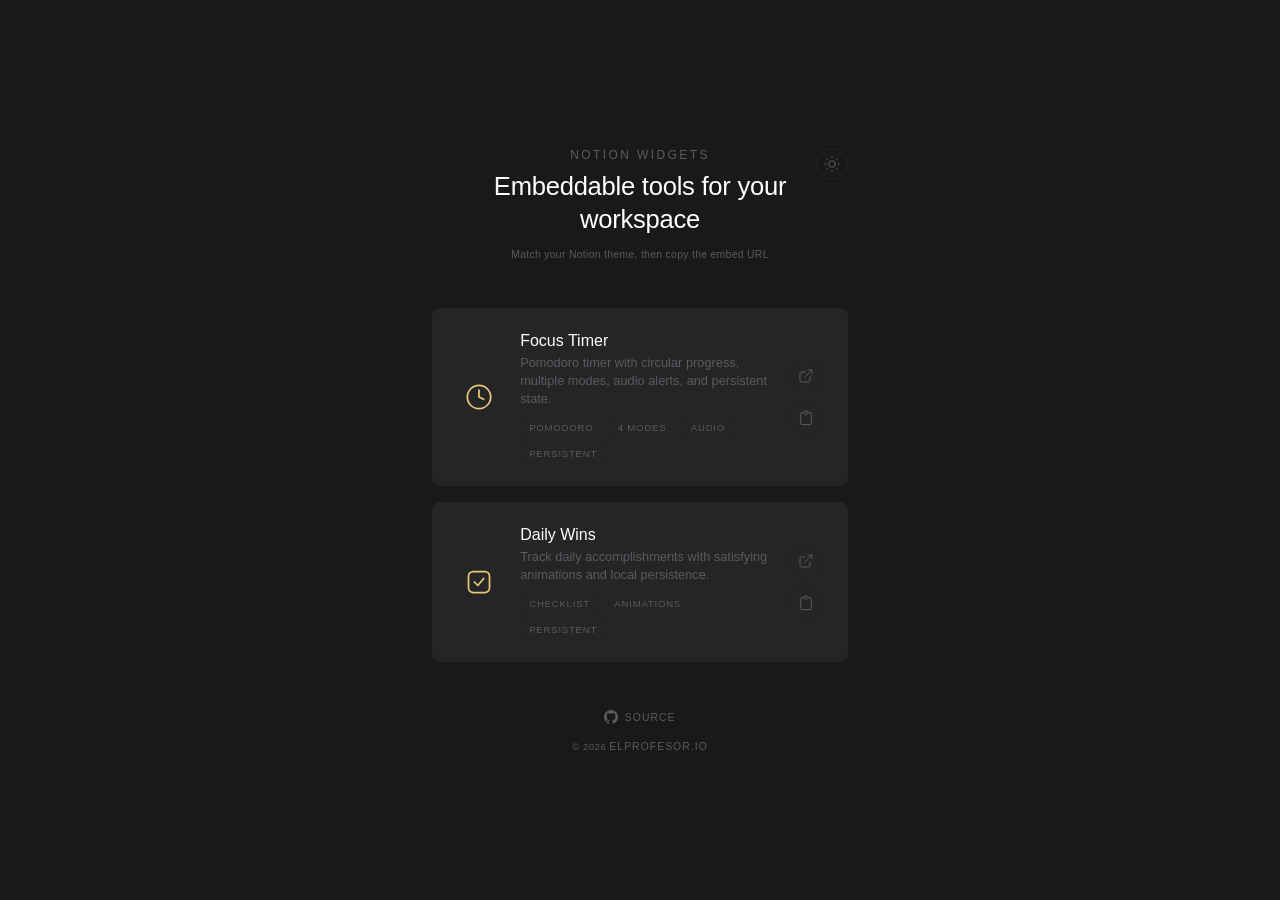
<file: index.html>
<!DOCTYPE html>
<html lang="en">
<head>
  <meta charset="UTF-8">
  <meta name="viewport" content="width=device-width, initial-scale=1.0">
  <title>Notion Widgets</title>
  <meta name="description" content="Minimalist embeddable widgets for Notion — focus timer, daily wins, and more.">
  <link rel="stylesheet" href="style.css">
</head>
<body>

<div class="page">

  <header class="header">
    <h1 class="logo">Notion Widgets</h1>
    <p class="tagline">Embeddable tools for your workspace</p>
    <button class="btn-theme" aria-label="Toggle theme">
      <svg class="icon-sun" width="16" height="16" viewBox="0 0 24 24" fill="none" stroke="currentColor" stroke-width="1.5" stroke-linecap="round" stroke-linejoin="round">
        <circle cx="12" cy="12" r="5"/>
        <line x1="12" y1="1" x2="12" y2="3"/>
        <line x1="12" y1="21" x2="12" y2="23"/>
        <line x1="4.22" y1="4.22" x2="5.64" y2="5.64"/>
        <line x1="18.36" y1="18.36" x2="19.78" y2="19.78"/>
        <line x1="1" y1="12" x2="3" y2="12"/>
        <line x1="21" y1="12" x2="23" y2="12"/>
        <line x1="4.22" y1="19.78" x2="5.64" y2="18.36"/>
        <line x1="18.36" y1="5.64" x2="19.78" y2="4.22"/>
      </svg>
      <svg class="icon-moon" width="16" height="16" viewBox="0 0 24 24" fill="none" stroke="currentColor" stroke-width="1.5" stroke-linecap="round" stroke-linejoin="round" style="display:none">
        <path d="M21 12.79A9 9 0 1 1 11.21 3 7 7 0 0 0 21 12.79z"/>
      </svg>
    </button>
    <p class="hint">Match your Notion theme, then copy the embed URL</p>
  </header>

  <main class="catalogue">

    <div class="card" data-path="/focus-timer/">
      <div class="card-icon">
        <svg width="28" height="28" viewBox="0 0 24 24" fill="none" stroke="currentColor" stroke-width="1.5" stroke-linecap="round" stroke-linejoin="round">
          <circle cx="12" cy="12" r="10"/>
          <polyline points="12,6 12,12 16,14"/>
        </svg>
      </div>
      <div class="card-body">
        <h2 class="card-title">Focus Timer</h2>
        <p class="card-desc">Pomodoro timer with circular progress, multiple modes, audio alerts, and persistent state.</p>
        <div class="card-tags">
          <span class="tag">Pomodoro</span>
          <span class="tag">4 Modes</span>
          <span class="tag">Audio</span>
          <span class="tag">Persistent</span>
        </div>
      </div>
      <div class="card-actions">
        <a href="/focus-timer/" class="btn-action btn-preview" aria-label="Preview widget" data-path="/focus-timer/" target="_blank" rel="noopener noreferrer">
          <svg width="16" height="16" viewBox="0 0 24 24" fill="none" stroke="currentColor" stroke-width="1.5" stroke-linecap="round" stroke-linejoin="round">
            <path d="M18 13v6a2 2 0 0 1-2 2H5a2 2 0 0 1-2-2V8a2 2 0 0 1 2-2h6"/>
            <polyline points="15,3 21,3 21,9"/>
            <line x1="10" y1="14" x2="21" y2="3"/>
          </svg>
        </a>
        <button class="btn-action btn-copy" aria-label="Copy embed URL" data-path="/focus-timer/">
          <svg class="icon-clipboard" width="16" height="16" viewBox="0 0 24 24" fill="none" stroke="currentColor" stroke-width="1.5" stroke-linecap="round" stroke-linejoin="round">
            <rect x="9" y="2" width="6" height="4" rx="1"/>
            <path d="M16 4h2a2 2 0 0 1 2 2v14a2 2 0 0 1-2 2H6a2 2 0 0 1-2-2V6a2 2 0 0 1 2-2h2"/>
          </svg>
          <svg class="icon-check" width="16" height="16" viewBox="0 0 24 24" fill="none" stroke="currentColor" stroke-width="1.5" stroke-linecap="round" stroke-linejoin="round" style="display:none">
            <polyline points="20,6 9,17 4,12"/>
          </svg>
        </button>
      </div>
    </div>

    <div class="card" data-path="/daily-wins/">
      <div class="card-icon">
        <svg width="28" height="28" viewBox="0 0 24 24" fill="none" stroke="currentColor" stroke-width="1.5" stroke-linecap="round" stroke-linejoin="round">
          <rect x="3" y="3" width="18" height="18" rx="4"/>
          <polyline points="8,12 11,15 16,9"/>
        </svg>
      </div>
      <div class="card-body">
        <h2 class="card-title">Daily Wins</h2>
        <p class="card-desc">Track daily accomplishments with satisfying animations and local persistence.</p>
        <div class="card-tags">
          <span class="tag">Checklist</span>
          <span class="tag">Animations</span>
          <span class="tag">Persistent</span>
        </div>
      </div>
      <div class="card-actions">
        <a href="/daily-wins/" class="btn-action btn-preview" aria-label="Preview widget" data-path="/daily-wins/" target="_blank" rel="noopener noreferrer">
          <svg width="16" height="16" viewBox="0 0 24 24" fill="none" stroke="currentColor" stroke-width="1.5" stroke-linecap="round" stroke-linejoin="round">
            <path d="M18 13v6a2 2 0 0 1-2 2H5a2 2 0 0 1-2-2V8a2 2 0 0 1 2-2h6"/>
            <polyline points="15,3 21,3 21,9"/>
            <line x1="10" y1="14" x2="21" y2="3"/>
          </svg>
        </a>
        <button class="btn-action btn-copy" aria-label="Copy embed URL" data-path="/daily-wins/">
          <svg class="icon-clipboard" width="16" height="16" viewBox="0 0 24 24" fill="none" stroke="currentColor" stroke-width="1.5" stroke-linecap="round" stroke-linejoin="round">
            <rect x="9" y="2" width="6" height="4" rx="1"/>
            <path d="M16 4h2a2 2 0 0 1 2 2v14a2 2 0 0 1-2 2H6a2 2 0 0 1-2-2V6a2 2 0 0 1 2-2h2"/>
          </svg>
          <svg class="icon-check" width="16" height="16" viewBox="0 0 24 24" fill="none" stroke="currentColor" stroke-width="1.5" stroke-linecap="round" stroke-linejoin="round" style="display:none">
            <polyline points="20,6 9,17 4,12"/>
          </svg>
        </button>
      </div>
    </div>

  </main>

  <footer class="footer">
    <a href="https://github.com/elprofesor96/notion" class="footer-link" target="_blank" rel="noopener noreferrer">
      <svg width="14" height="14" viewBox="0 0 24 24" fill="currentColor">
        <path d="M12 0C5.37 0 0 5.37 0 12c0 5.31 3.435 9.795 8.205 11.385.6.105.825-.255.825-.57 0-.285-.015-1.23-.015-2.235-3.015.555-3.795-.735-4.035-1.41-.135-.345-.72-1.41-1.23-1.695-.42-.225-1.02-.78-.015-.795.945-.015 1.62.87 1.845 1.23 1.08 1.815 2.805 1.305 3.495.99.105-.78.42-1.305.765-1.605-2.67-.3-5.46-1.335-5.46-5.925 0-1.305.465-2.385 1.23-3.225-.12-.3-.54-1.53.12-3.18 0 0 1.005-.315 3.3 1.23.96-.27 1.98-.405 3-.405s2.04.135 3 .405c2.295-1.56 3.3-1.23 3.3-1.23.66 1.65.24 2.88.12 3.18.765.84 1.23 1.905 1.23 3.225 0 4.605-2.805 5.625-5.475 5.925.435.375.81 1.095.81 2.22 0 1.605-.015 2.895-.015 3.3 0 .315.225.69.825.57A12.02 12.02 0 0 0 24 12c0-6.63-5.37-12-12-12z"/>
      </svg>
      <span>Source</span>
    </a>
    <p class="footer-copy">&copy; <span class="footer-year"></span> <a href="https://elprofesor.io" class="footer-link" target="_blank" rel="noopener noreferrer">elprofesor.io</a></p>
  </footer>

</div>

<script src="script.js"></script>

</body>
</html>
</file>
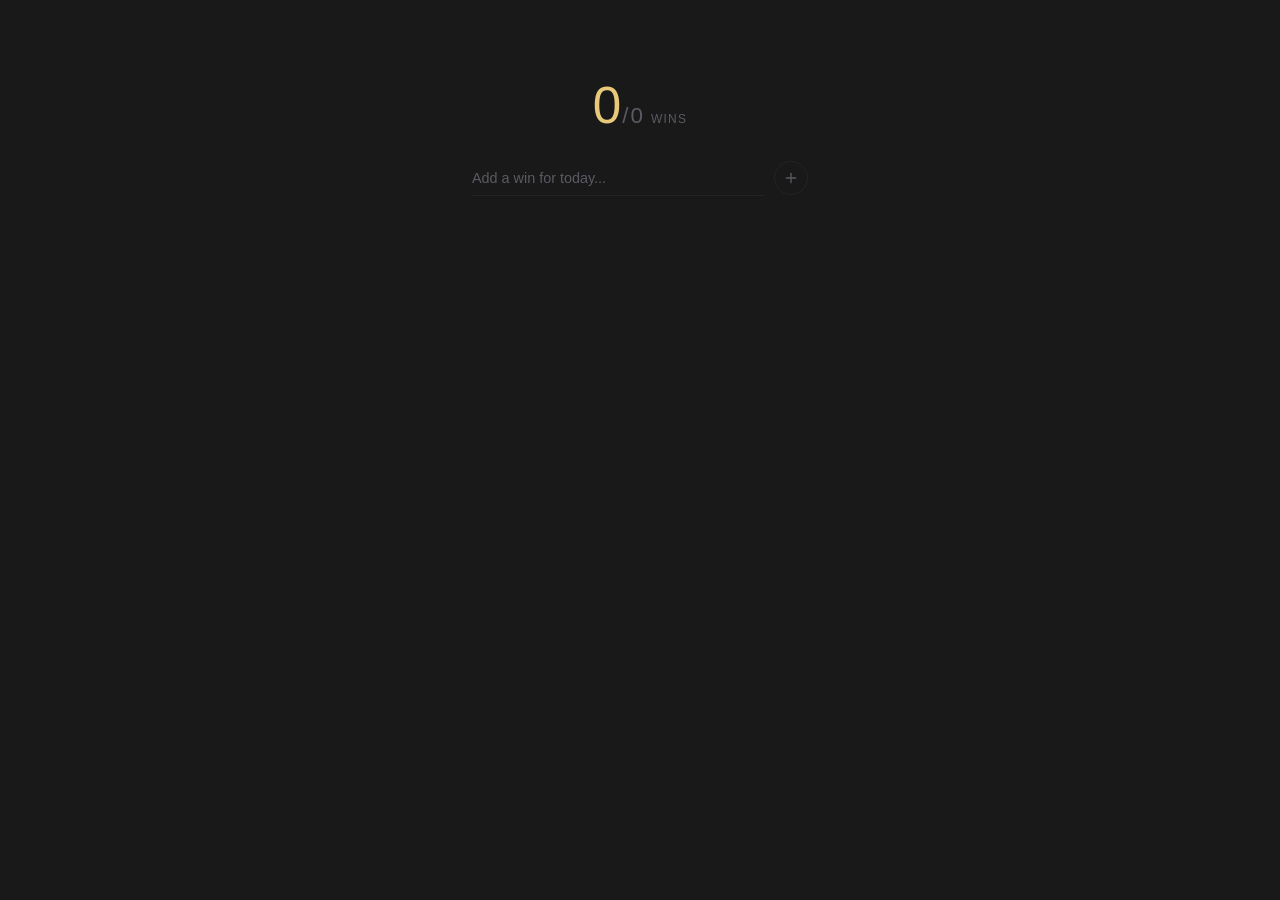
<file: daily-wins/index.html>
<!DOCTYPE html>
<html lang="en">
<head>
  <meta charset="UTF-8" />
  <meta name="viewport" content="width=device-width, initial-scale=1.0" />
  <title>Daily Wins</title>
  <link rel="stylesheet" href="style.css">
</head>
<body>

<div class="container">

  <div class="counter">
    <span class="counter-done">0</span>
    <span class="counter-sep"> / </span>
    <span class="counter-total">0</span>
    <span class="counter-label">wins</span>
  </div>

  <div class="input-row">
    <input type="text" class="win-input" placeholder="Add a win for today..." maxlength="80" />
    <button class="btn-add" aria-label="Add win">
      <svg width="16" height="16" viewBox="0 0 24 24" fill="none" stroke="currentColor" stroke-width="2" stroke-linecap="round">
        <line x1="12" y1="5" x2="12" y2="19"/>
        <line x1="5" y1="12" x2="19" y2="12"/>
      </svg>
    </button>
  </div>

  <ul class="win-list"></ul>

  <div class="celebration">
    <div class="celebration-emoji">&#127942;</div>
    <span class="celebration-text">All wins done!</span>
  </div>

</div>

<script src="script.js"></script>
</body>
</html>
</file>
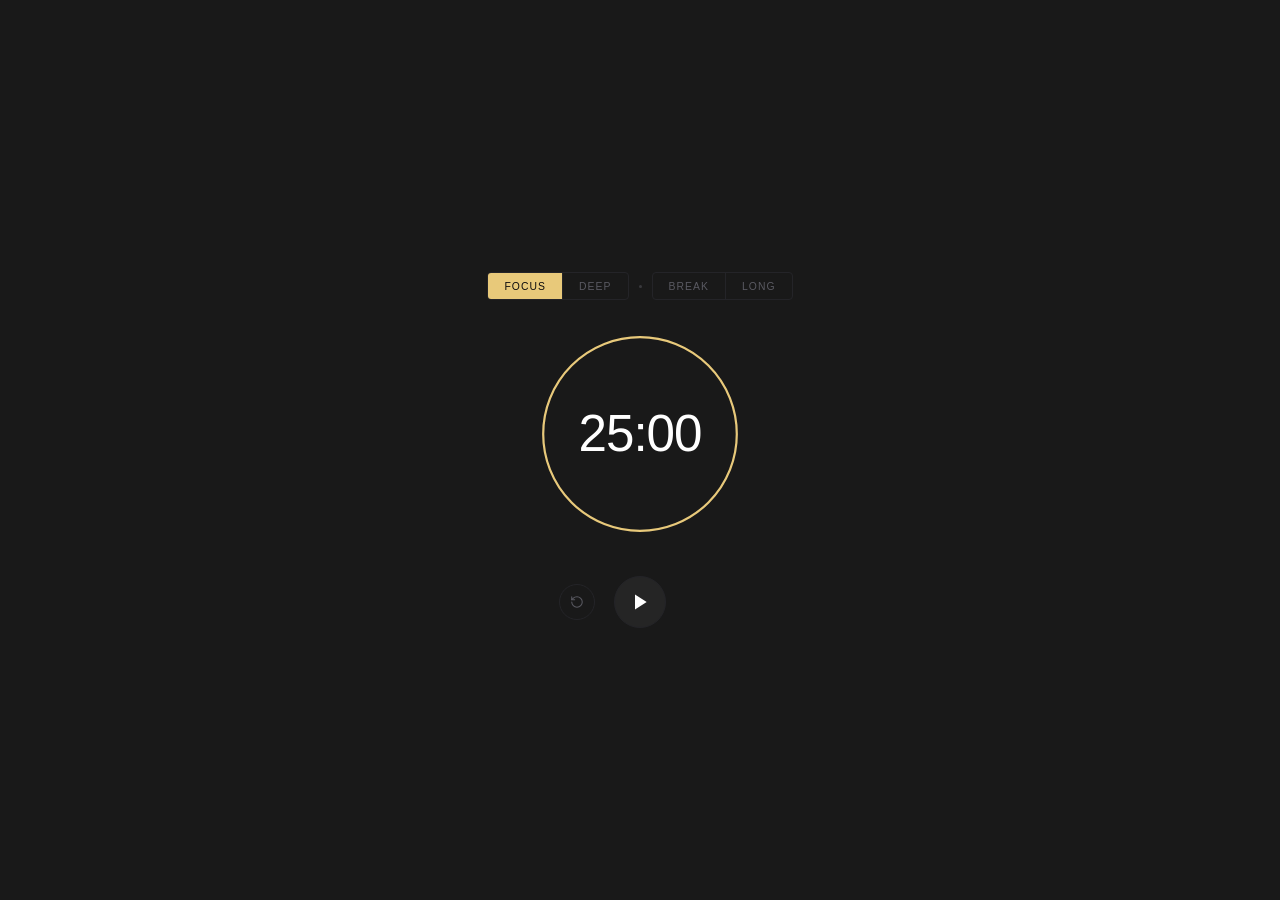
<file: focus-timer/index.html>
<!DOCTYPE html>
<html lang="en">
<head>
  <meta charset="UTF-8" />
  <meta name="viewport" content="width=device-width, initial-scale=1.0" />
  <title>Focus Timer</title>
  <link rel="stylesheet" href="style.css">
</head>
<body>

<div class="container" data-mode="focus">

  <nav class="modes">
    <div class="mode-group">
      <button class="active" data-mode="focus">Focus</button>
      <button data-mode="deep">Deep</button>
    </div>
    <div class="modes-sep"></div>
    <div class="mode-group">
      <button data-mode="break">Break</button>
      <button data-mode="long">Long</button>
    </div>
  </nav>

  <div class="ring">
    <svg viewBox="0 0 200 200">
      <circle class="ring-track" cx="100" cy="100" r="88" />
      <circle class="ring-progress" cx="100" cy="100" r="88" />
    </svg>
    <div class="ring-inner">
      <div class="time">25:00</div>
    </div>
  </div>

  <div class="controls">
    <button class="btn-reset" aria-label="Reset">
      <svg class="icon" width="14" height="14" viewBox="0 0 24 24" fill="none" stroke="currentColor" stroke-width="1.8" stroke-linecap="round" stroke-linejoin="round">
        <path d="M3 12a9 9 0 1 0 9-9 9.75 9.75 0 0 0-6.74 2.74L3 8"/>
        <path d="M3 3v5h5"/>
      </svg>
    </button>
    <button class="btn-play" aria-label="Start">
      <svg class="icon play-icon" width="20" height="20" viewBox="0 0 24 24" fill="currentColor">
        <polygon points="6,3 20,12 6,21"/>
      </svg>
      <svg class="icon pause-icon" width="20" height="20" viewBox="0 0 24 24" fill="currentColor" style="display:none">
        <rect x="6" y="4" width="4" height="16" rx="1"/>
        <rect x="14" y="4" width="4" height="16" rx="1"/>
      </svg>
    </button>
    <button class="btn-reset" style="visibility:hidden" aria-hidden="true"></button>
  </div>

</div>

<script src="script.js"></script>
</body>
</html>
</file>
<file: style.css>
*, *::before, *::after { margin: 0; padding: 0; box-sizing: border-box; }

:root {
  --bg: #191919;
  --surface: rgba(255, 255, 255, 0.05);
  --border: #242428;
  --text: #ffffff;
  --muted: #5a5a62;
  --accent: #e8c97a;
}

:root.light {
  --bg: #ffffff;
  --surface: rgba(0, 0, 0, 0.03);
  --border: #e2e0db;
  --text: #1a1a1a;
  --muted: #8a8a8e;
  --accent: #c4943a;
}

html {
  background: var(--bg);
  transition: background-color 0.4s ease;
}

body {
  font-family: -apple-system, BlinkMacSystemFont, "Segoe UI", Helvetica, Arial, sans-serif;
  color: var(--text);
  min-height: 100vh;
  display: flex;
  align-items: center;
  justify-content: center;
  -webkit-font-smoothing: antialiased;
  transition: color 0.4s ease;
}

.page {
  max-width: 480px;
  width: 100%;
  padding: 3rem 2rem;
}

/* ── Header ── */

.header {
  text-align: center;
  margin-bottom: 3rem;
  position: relative;
  animation: fade-in 0.5s ease both;
}

.logo {
  font-size: 0.75rem;
  font-weight: 400;
  letter-spacing: 0.2em;
  text-transform: uppercase;
  color: var(--muted);
  margin-bottom: 0.5rem;
}

.tagline {
  font-size: 1.6rem;
  font-weight: 200;
  color: var(--text);
  line-height: 1.3;
  letter-spacing: -0.01em;
}

.hint {
  margin-top: 0.8rem;
  font-size: 0.65rem;
  font-weight: 300;
  color: var(--muted);
  letter-spacing: 0.03em;
}

.btn-theme {
  position: absolute;
  top: 0;
  right: 0;
  width: 32px;
  height: 32px;
  border-radius: 50%;
  border: 1px solid var(--border);
  background: none;
  color: var(--muted);
  cursor: pointer;
  display: flex;
  align-items: center;
  justify-content: center;
  transition: color 0.2s ease, border-color 0.2s ease;
}

.btn-theme:hover {
  color: var(--text);
  border-color: var(--muted);
}

.btn-theme svg { pointer-events: none; }

/* ── Catalogue ── */

.catalogue {
  display: flex;
  flex-direction: column;
  gap: 1rem;
}

.card {
  display: flex;
  align-items: center;
  gap: 1.2rem;
  padding: 1.4rem 1.5rem;
  border: 1px solid var(--border);
  border-radius: 8px;
  background: var(--surface);
  transition: border-color 0.25s ease, background 0.25s ease;
}

.card:nth-child(1) { animation: fade-in 0.5s ease 0.1s both; }
.card:nth-child(2) { animation: fade-in 0.5s ease 0.2s both; }

.card:hover {
  border-color: var(--accent);
}

.card-icon {
  width: 44px;
  height: 44px;
  flex-shrink: 0;
  display: flex;
  align-items: center;
  justify-content: center;
  color: var(--accent);
}

.card-body {
  flex: 1;
  min-width: 0;
}

.card-title {
  font-size: 1rem;
  font-weight: 400;
  margin-bottom: 0.3rem;
}

.card-desc {
  font-size: 0.8rem;
  font-weight: 300;
  color: var(--muted);
  line-height: 1.4;
  margin-bottom: 0.6rem;
}

.card-tags {
  display: flex;
  gap: 0.4rem;
  flex-wrap: wrap;
}

.tag {
  font-size: 0.6rem;
  font-weight: 400;
  letter-spacing: 0.08em;
  text-transform: uppercase;
  color: var(--muted);
  padding: 0.2rem 0.5rem;
  border: 1px solid var(--border);
  border-radius: 3px;
  transition: border-color 0.25s ease;
}

.card:hover .tag {
  border-color: var(--muted);
}

/* ── Card Actions ── */

.card-actions {
  flex-shrink: 0;
  display: flex;
  flex-direction: column;
  gap: 0.5rem;
}

.btn-action {
  width: 34px;
  height: 34px;
  border-radius: 50%;
  border: 1px solid var(--border);
  background: none;
  color: var(--muted);
  cursor: pointer;
  display: flex;
  align-items: center;
  justify-content: center;
  text-decoration: none;
  transition: color 0.2s ease, border-color 0.2s ease, transform 0.15s ease;
}

.btn-action:hover {
  color: var(--text);
  border-color: var(--muted);
}

.btn-action:active {
  transform: scale(0.92);
}

.btn-action svg { pointer-events: none; }

.btn-copy.copied {
  color: var(--accent);
  border-color: var(--accent);
}

/* ── Footer ── */

.footer {
  margin-top: 3rem;
  text-align: center;
  animation: fade-in 0.5s ease 0.3s both;
}

.footer-link {
  display: inline-flex;
  align-items: center;
  gap: 0.4rem;
  font-size: 0.65rem;
  font-weight: 400;
  letter-spacing: 0.1em;
  text-transform: uppercase;
  color: var(--muted);
  text-decoration: none;
  transition: color 0.2s ease;
}

.footer-link:hover { color: var(--text); }
.footer-link svg { pointer-events: none; }

.footer-copy {
  margin-top: 0.8rem;
  font-size: 0.6rem;
  font-weight: 300;
  color: var(--muted);
  letter-spacing: 0.05em;
}

/* ── Animation ── */

@keyframes fade-in {
  from { opacity: 0; transform: translateY(8px); }
  to   { opacity: 1; transform: translateY(0); }
}

/* ── Responsive ── */

@media (max-width: 480px) {
  .page { padding: 2rem 1.2rem; }
  .card { padding: 1.1rem 1rem; }
  .tagline { font-size: 1.3rem; }
}

@media (max-width: 300px) {
  .page { padding: 1rem; }
  .card-tags { display: none; }
  .card-icon { display: none; }
}
</file>
<file: daily-wins/style.css>
*, *::before, *::after { box-sizing: border-box; margin: 0; padding: 0; }

/* Dark theme (default) */
:root {
  --bg: transparent;
  --html-bg: #191919;
  --surface: rgba(255, 255, 255, 0.05);
  --border: #242428;
  --text: #ffffff;
  --muted: #5a5a62;
  --accent: #e8c97a;
  --danger: #e87a7a;
  --done-opacity: 0.4;
  --font: -apple-system, BlinkMacSystemFont, "Segoe UI", Helvetica, Arial, sans-serif;
}

/* Light theme via ?theme=light */
:root.light {
  --bg: transparent;
  --html-bg: #ffffff;
  --surface: rgba(0, 0, 0, 0.03);
  --border: #e2e0db;
  --text: #1a1a1a;
  --muted: #8a8a8e;
  --accent: #c4943a;
  --danger: #bb4a4a;
}

html { background: var(--html-bg); }

body {
  background: var(--bg);
  color: var(--text);
  font-family: var(--font);
  min-height: 100vh;
  display: flex;
  align-items: flex-start;
  justify-content: center;
  padding-top: 3rem;
}

.container {
  display: flex;
  flex-direction: column;
  align-items: center;
  max-width: 400px;
  width: 100%;
  padding: 2rem;
  animation: fade-in 0.5s ease;
}

@keyframes fade-in {
  from { opacity: 0; transform: translateY(8px); }
  to { opacity: 1; transform: translateY(0); }
}

/* ── Counter ── */
.counter {
  margin-bottom: 1.8rem;
  line-height: 1;
  display: flex;
  align-items: baseline;
  gap: 2px;
}

.counter-done {
  font-size: 3.2rem;
  font-weight: 200;
  color: var(--accent);
  letter-spacing: -0.02em;
  transition: color 0.3s ease;
}

.counter-sep,
.counter-total {
  font-size: 1.4rem;
  font-weight: 300;
  color: var(--muted);
}

.counter-label {
  font-size: 0.75rem;
  font-weight: 400;
  letter-spacing: 0.1em;
  text-transform: uppercase;
  color: var(--muted);
  margin-left: 6px;
}

@keyframes bump {
  0%   { transform: scale(1); }
  40%  { transform: scale(1.15); }
  100% { transform: scale(1); }
}

.counter-done.bump {
  animation: bump 0.3s ease;
}

/* ── Input row ── */
.input-row {
  display: flex;
  align-items: center;
  gap: 0.6rem;
  width: 100%;
  margin-bottom: 1rem;
}

.win-input {
  flex: 1;
  background: none;
  border: none;
  border-bottom: 1px solid var(--border);
  padding: 0.6rem 0;
  font-family: var(--font);
  font-size: 0.9rem;
  color: var(--text);
  outline: none;
  transition: border-color 0.2s ease;
}

.win-input::placeholder {
  color: var(--muted);
}

.win-input:focus {
  border-bottom-color: var(--accent);
}

.win-input:disabled {
  opacity: 0.4;
  cursor: not-allowed;
}

.btn-add {
  width: 34px;
  height: 34px;
  border-radius: 50%;
  border: 1px solid var(--border);
  background: none;
  color: var(--muted);
  cursor: pointer;
  display: flex;
  align-items: center;
  justify-content: center;
  flex-shrink: 0;
  transition: all 0.2s ease;
}

.btn-add:hover {
  color: var(--accent);
  border-color: var(--accent);
}

.btn-add:active {
  transform: scale(0.95);
}

.btn-add:disabled {
  opacity: 0.3;
  cursor: not-allowed;
}

.btn-add svg { pointer-events: none; }

/* ── Win list ── */
.win-list {
  list-style: none;
  width: 100%;
}

.win-item {
  display: flex;
  align-items: center;
  gap: 0.6rem;
  padding: 0.65rem 0;
  border-bottom: 1px solid var(--border);
  animation: item-in 0.25s ease;
  transition: opacity 0.3s ease;
}

.win-item.done {
  opacity: var(--done-opacity);
}

@keyframes item-in {
  from { opacity: 0; transform: translateY(-8px); }
  to   { opacity: 1; transform: translateY(0); }
}

@keyframes item-out {
  from { opacity: 1; transform: translateX(0); }
  to   { opacity: 0; transform: translateX(30px); }
}

.win-item.removing {
  animation: item-out 0.2s ease forwards;
}

/* ── Custom SVG checkbox ── */
.win-check {
  width: 22px;
  height: 22px;
  flex-shrink: 0;
  cursor: pointer;
  background: none;
  border: none;
  padding: 0;
  display: flex;
  align-items: center;
  justify-content: center;
}

.win-check svg {
  pointer-events: none;
}

.check-box {
  fill: none;
  stroke: var(--muted);
  stroke-width: 1.5;
  transition: fill 0.25s ease, stroke 0.25s ease;
}

.check-mark {
  fill: none;
  stroke: var(--muted);
  stroke-width: 2;
  stroke-linecap: round;
  stroke-linejoin: round;
  stroke-dasharray: 24;
  stroke-dashoffset: 24;
  transition: stroke-dashoffset 0.3s ease, stroke 0.25s ease;
}

.win-item.done .check-box {
  fill: var(--accent);
  stroke: var(--accent);
}

.win-item.done .check-mark {
  stroke-dashoffset: 0;
  stroke: var(--html-bg);
}

/* Check celebration — glow ring + bounce */
.win-check .glow-ring {
  fill: none;
  stroke: var(--accent);
  stroke-width: 0;
  opacity: 0;
}

.win-item.just-checked .win-check svg {
  animation: check-bounce 0.4s cubic-bezier(0.34, 1.56, 0.64, 1);
}

@keyframes check-bounce {
  0%   { transform: scale(1); }
  40%  { transform: scale(1.35); }
  100% { transform: scale(1); }
}

.win-item.just-checked .glow-ring {
  animation: glow-burst 0.6s ease forwards;
}

@keyframes glow-burst {
  0%   { stroke-width: 0; opacity: 0.8; r: 8; }
  100% { stroke-width: 1; opacity: 0; r: 18; }
}


/* Confetti particle (JS-spawned) */
.confetti-particle {
  position: absolute;
  width: 6px;
  height: 6px;
  border-radius: 50%;
  pointer-events: none;
  animation: particle-fly 0.6s cubic-bezier(0.25, 0.46, 0.45, 0.94) forwards;
}

@keyframes particle-fly {
  0%   { opacity: 1; transform: translate(0, 0) scale(1); }
  100% { opacity: 0; transform: translate(var(--px), var(--py)) scale(0); }
}

/* ── Win text ── */
.win-text {
  flex: 1;
  font-size: 0.9rem;
  line-height: 1.35;
  transition: text-decoration-color 0.3s ease;
}

.win-item.done .win-text {
  text-decoration: line-through;
  text-decoration-color: var(--muted);
}

/* ── Delete button ── */
.win-delete {
  background: none;
  border: none;
  color: var(--muted);
  cursor: pointer;
  font-size: 1rem;
  line-height: 1;
  padding: 0 2px;
  opacity: 0;
  transition: opacity 0.15s ease, color 0.15s ease;
}

.win-item:hover .win-delete {
  opacity: 1;
}

.win-delete:hover {
  color: var(--danger);
}

@media (hover: none) {
  .win-delete {
    opacity: 0.5;
  }
}

/* ── Celebration overlay ── */
.celebration {
  position: fixed;
  inset: 0;
  display: flex;
  flex-direction: column;
  align-items: center;
  justify-content: center;
  background: rgba(0, 0, 0, 0.7);
  opacity: 0;
  pointer-events: none;
  z-index: 100;
  overflow: hidden;
}

.celebration.active {
  animation: celebrate-in 4s ease forwards;
  pointer-events: auto;
}

@keyframes celebrate-in {
  0%   { opacity: 0; }
  10%  { opacity: 1; }
  80%  { opacity: 1; }
  100% { opacity: 0; }
}

.celebration-text {
  font-size: 2.2rem;
  font-weight: 300;
  color: var(--accent);
  letter-spacing: 0.04em;
  text-shadow: 0 0 30px rgba(232, 201, 122, 0.5), 0 0 60px rgba(232, 201, 122, 0.2);
}

:root.light .celebration-text {
  text-shadow: 0 0 30px rgba(196, 148, 58, 0.4), 0 0 60px rgba(196, 148, 58, 0.15);
}

.celebration.active .celebration-text {
  animation: text-entrance 0.7s cubic-bezier(0.34, 1.56, 0.64, 1);
}

@keyframes text-entrance {
  0%   { transform: scale(0.3) translateY(20px); opacity: 0; }
  50%  { transform: scale(1.1) translateY(-5px); }
  100% { transform: scale(1) translateY(0); opacity: 1; }
}

.celebration-emoji {
  font-size: 3rem;
  margin-bottom: 0.8rem;
}

.celebration.active .celebration-emoji {
  animation: emoji-drop 0.5s cubic-bezier(0.34, 1.56, 0.64, 1) 0.15s both;
}

@keyframes emoji-drop {
  0%   { transform: scale(0) rotate(-20deg); opacity: 0; }
  60%  { transform: scale(1.2) rotate(5deg); }
  100% { transform: scale(1) rotate(0deg); opacity: 1; }
}

/* Celebration confetti (canvas) */
.confetti-canvas {
  position: fixed;
  inset: 0;
  width: 100%;
  height: 100%;
  pointer-events: none;
  z-index: 101;
}

/* Celebration glow pulse on counter */
.counter-done.all-done-glow {
  animation: counter-glow 1.5s ease;
  text-shadow: 0 0 20px rgba(232, 201, 122, 0.6), 0 0 40px rgba(232, 201, 122, 0.3);
}

@keyframes counter-glow {
  0%   { transform: scale(1); }
  25%  { transform: scale(1.3); }
  50%  { transform: scale(1.15); }
  75%  { transform: scale(1.22); }
  100% { transform: scale(1); text-shadow: none; }
}

/* ── Compact (embedded in iframe) ── */
html.compact body {
  min-height: 0;
  padding-top: 1rem;
}

html.compact .container {
  padding: 1rem 1rem 0.5rem;
}

html.compact .counter {
  margin-bottom: 1rem;
}

html.compact .counter-done {
  font-size: 2.4rem;
}

/* ── Responsive ── */
@media (max-width: 300px) {
  .counter-done { font-size: 2.6rem; }
  .container { padding: 1rem; }
  body { padding-top: 1.5rem; }
}
</file>
<file: focus-timer/style.css>
*, *::before, *::after { box-sizing: border-box; margin: 0; padding: 0; }

/* Dark theme (default) */
:root {
  --bg: transparent;
  --html-bg: #191919;
  --surface: rgba(255, 255, 255, 0.05);
  --border: #242428;
  --text: #ffffff;
  --muted: #5a5a62;
  --accent: #e8c97a;
  --accent-focus: #e8c97a;
  --accent-break: #7ac4e8;
  --accent-long: #a07ae8;
  --accent-deep: #e87a7a;
  --ring-track: #1e1e22;
  --font: -apple-system, BlinkMacSystemFont, "Segoe UI", Helvetica, Arial, sans-serif;
}

/* Light theme via ?theme=light */
:root.light {
  --bg: transparent;
  --html-bg: #ffffff;
  --surface: rgba(0, 0, 0, 0.03);
  --border: #e2e0db;
  --text: #1a1a1a;
  --muted: #8a8a8e;
  --accent: #c4943a;
  --accent-focus: #c4943a;
  --accent-break: #4a9ebb;
  --accent-long: #7a5abb;
  --accent-deep: #bb4a4a;
  --ring-track: #eae8e3;
}

html { background: var(--html-bg); }

body {
  background: var(--bg);
  color: var(--text);
  font-family: var(--font);
  min-height: 100vh;
  display: flex;
  align-items: center;
  justify-content: center;
  transition: background-color 0.6s ease;
}

.container {
  display: flex;
  flex-direction: column;
  align-items: center;
  max-width: 400px;
  width: 100%;
  padding: 2rem;
  animation: fade-in 0.5s ease;
}

@keyframes fade-in {
  from { opacity: 0; transform: translateY(8px); }
  to { opacity: 1; transform: translateY(0); }
}

/* Mode tabs */
.modes {
  display: flex;
  align-items: center;
  gap: 10px;
  margin-bottom: 1.5rem;
}

.mode-group {
  display: flex;
  border: 1px solid var(--border);
  border-radius: 4px;
  overflow: hidden;
}

.mode-group button {
  padding: 0.45rem 1rem;
  font-family: var(--font);
  font-size: 0.65rem;
  letter-spacing: 0.1em;
  text-transform: uppercase;
  color: var(--muted);
  background: transparent;
  border: none;
  border-right: 1px solid var(--border);
  cursor: pointer;
  transition: all 0.25s ease;
}

.mode-group button:last-child { border-right: none; }

.mode-group button.active {
  color: #0c0c0e;
  font-weight: 500;
  background: var(--accent);
}

:root.light .mode-group button.active {
  color: #ffffff;
}

.modes-sep {
  width: 3px;
  height: 3px;
  border-radius: 50%;
  background: var(--muted);
  opacity: 0.5;
}

/* Ring */
.ring {
  position: relative;
  width: 220px;
  height: 220px;
  margin-bottom: 2rem;
}

.ring svg {
  width: 100%;
  height: 100%;
  transform: rotate(90deg) scaleX(-1);
}

.ring-track {
  fill: none;
  stroke: var(--ring-track);
  stroke-width: 2;
}

.ring-progress {
  fill: none;
  stroke: var(--accent);
  stroke-width: 2;
  stroke-linecap: round;
  transition: stroke-dashoffset 1s linear, stroke 0.4s ease;
}

.ring-inner {
  position: absolute;
  inset: 0;
  display: flex;
  flex-direction: column;
  align-items: center;
  justify-content: center;
  gap: 4px;
}

.time {
  font-family: var(--font);
  font-size: 3.2rem;
  font-weight: 200;
  letter-spacing: -0.02em;
  line-height: 1;
  color: var(--text);
  transition: color 0.4s ease, opacity 0.3s ease;
}

/* Controls */
.controls {
  display: flex;
  align-items: center;
  gap: 1.2rem;
}

.btn-play {
  width: 52px;
  height: 52px;
  border-radius: 50%;
  border: 1px solid var(--border);
  background: var(--surface);
  color: var(--text);
  cursor: pointer;
  display: flex;
  align-items: center;
  justify-content: center;
  transition: all 0.2s ease;
}

.btn-play:active { transform: scale(0.95); }

.btn-play.playing {
  border-color: var(--accent);
  box-shadow: 0 0 0 1px var(--accent);
}

.btn-reset {
  width: 36px;
  height: 36px;
  border-radius: 50%;
  border: 1px solid var(--border);
  background: none;
  color: var(--muted);
  cursor: pointer;
  display: flex;
  align-items: center;
  justify-content: center;
  transition: all 0.2s ease;
}

.btn-reset:hover { color: var(--text); border-color: var(--muted); }
.btn-reset:active { transform: scale(0.95); }

svg.icon { pointer-events: none; }

/* Completion pulse */
@keyframes bg-pulse {
  0%   { opacity: 1; }
  50%  { opacity: 0.6; }
  100% { opacity: 1; }
}

body.pulse { animation: bg-pulse 0.8s ease; }

/* Mode fade */
.time.switching { opacity: 0.3; }

/* ── Compact (embedded in iframe) ── */
html.compact body {
  min-height: 0;
  align-items: flex-start;
}

html.compact .container {
  padding: 1rem 1rem 0.5rem;
}

html.compact .modes {
  margin-bottom: 1rem;
}

html.compact .ring {
  width: 160px;
  height: 160px;
  margin-bottom: 1rem;
}

html.compact .time {
  font-size: 2.4rem;
}

@media (max-width: 300px) {
  .ring { width: 180px; height: 180px; }
  .time { font-size: 2.6rem; }
  .container { padding: 1rem; }
}
</file>
